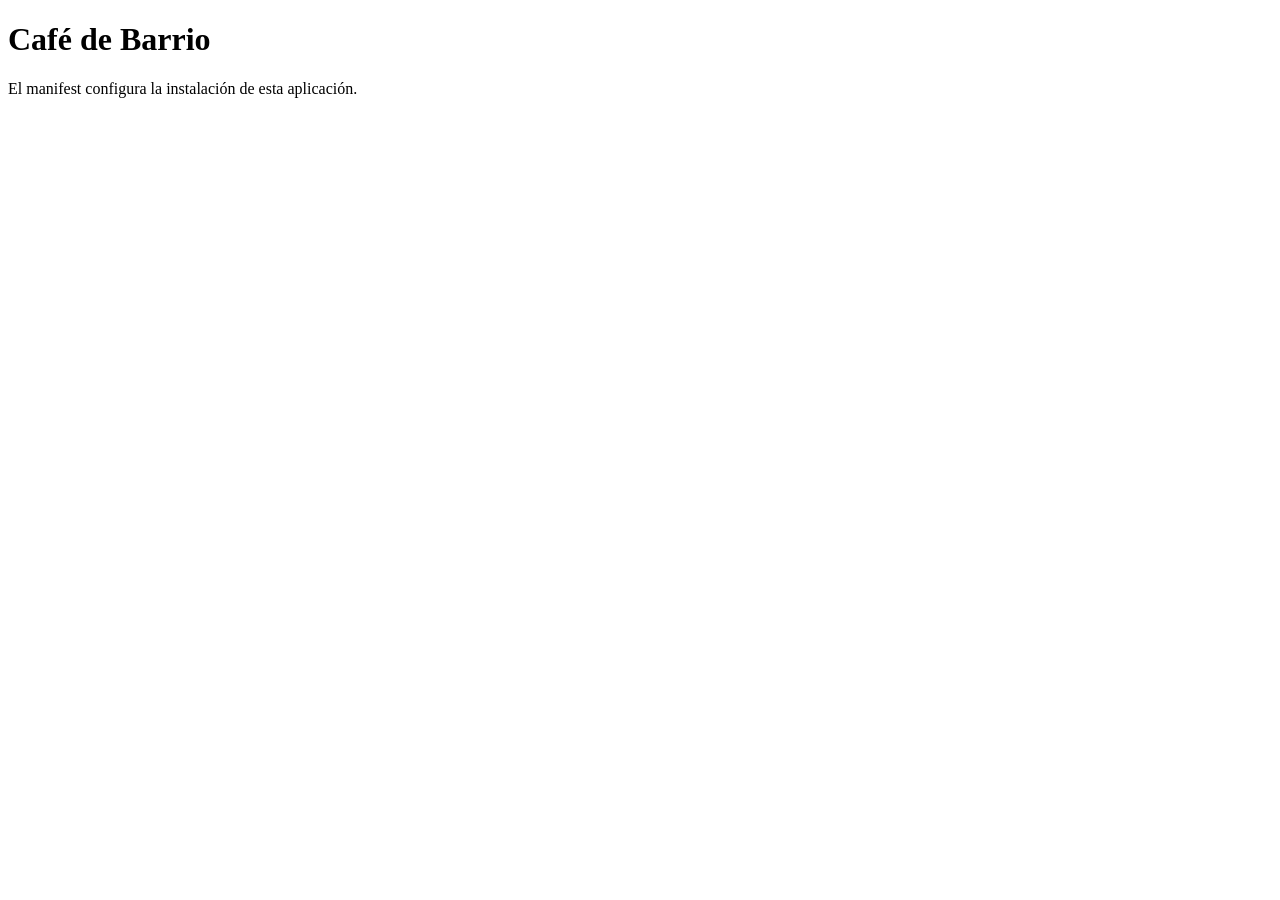
<file: ejercicios/ejercicio-1-manifest/index.html>
<!DOCTYPE html>
<html lang="es">
<head>
    <meta charset="utf-8">
    <meta name="viewport" content="width=device-width, initial-scale=1">
    <meta name="theme-color" content="#f8f5ef">
    <meta name="description" content="Pide café de especialidad en Café de Barrio.">
    <meta name="apple-mobile-web-app-capable" content="yes">
    <meta name="apple-mobile-web-app-title" content="Café Barrio">
    <link rel="manifest" href="./manifest.json">
    <link rel="icon" href="/icons/icon-192.png" type="image/png">
    <link rel="apple-touch-icon" href="/icons/icon-192.png">
    <title>Café de Barrio</title>
</head>
<body>
    <main>
        <h1>Café de Barrio</h1>
        <p>El manifest configura la instalación de esta aplicación.</p>
    </main>
</body>
</html>
</file>
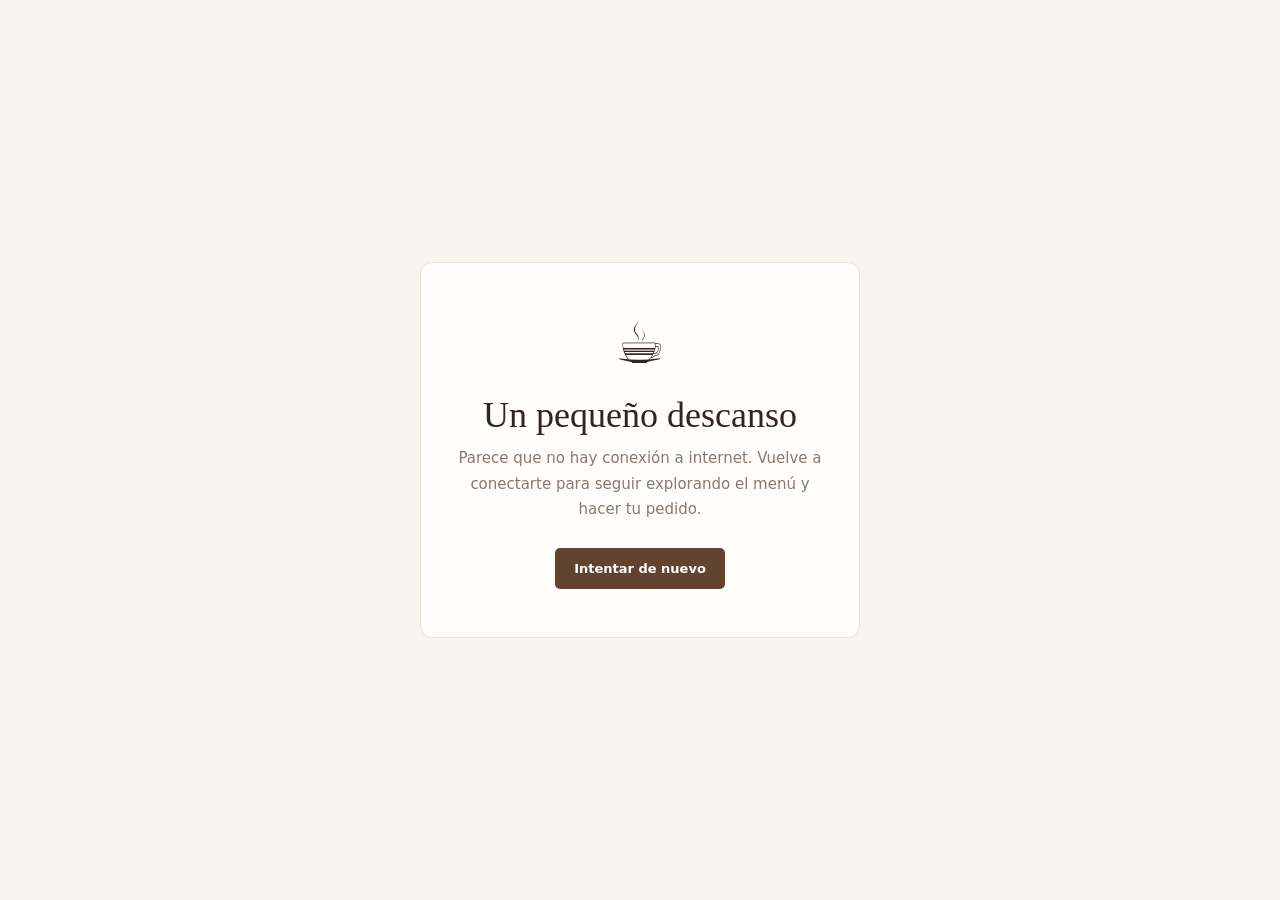
<file: public/offline.html>
<!DOCTYPE html>
<html lang="es">
<head>
    <meta charset="utf-8">
    <meta name="viewport" content="width=device-width, initial-scale=1">
    <meta name="theme-color" content="#f8f5ef">
    <title>Sin conexión — Café de Barrio</title>
    <style>
        *{box-sizing:border-box}body{min-height:100vh;display:grid;place-items:center;margin:0;padding:24px;background:#f8f5ef;color:#30251f;font-family:system-ui,sans-serif;text-align:center}.card{max-width:440px;padding:48px 34px;border:1px solid #eae3da;border-radius:12px;background:#fffdfa}.cup{font-size:56px}h1{margin:18px 0 10px;font-family:Georgia,serif;font-size:36px;font-weight:500}p{margin:0 0 25px;color:#88796e;font-size:15px;line-height:1.7}a{display:inline-block;padding:13px 19px;border-radius:5px;background:#62432f;color:white;font-size:13px;font-weight:700;text-decoration:none}
    </style>
</head>
<body>
    <main class="card">
        <div class="cup" aria-hidden="true">☕</div>
        <h1>Un pequeño descanso</h1>
        <p>Parece que no hay conexión a internet. Vuelve a conectarte para seguir explorando el menú y hacer tu pedido.</p>
        <a href="/">Intentar de nuevo</a>
    </main>
</body>
</html>
</file>
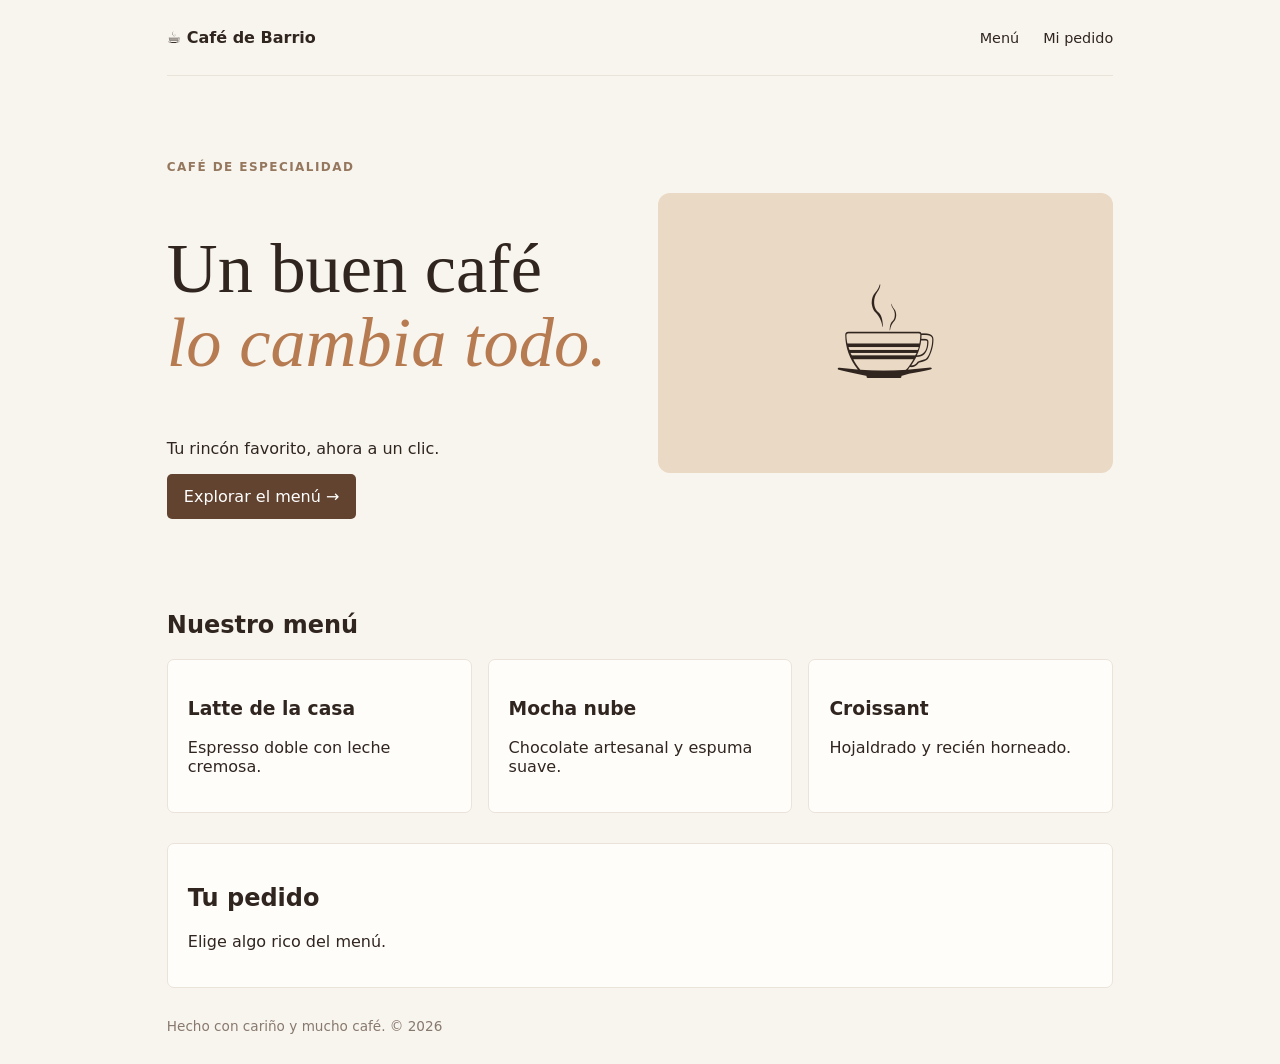
<file: ejercicios/ejercicio-2-app-shell/app-shell.html>
<!DOCTYPE html>
<html lang="es">
<head>
    <meta charset="utf-8">
    <meta name="viewport" content="width=device-width, initial-scale=1">
    <meta name="theme-color" content="#f8f5ef">
    <link rel="manifest" href="../../public/manifest.json">
    <link rel="stylesheet" href="./app-shell.css">
    <title>Café de Barrio — App Shell</title>
</head>
<body>
    <div class="app-shell">
        <header class="topbar">
            <a class="brand" href="#inicio">☕ Café de Barrio</a>
            <nav aria-label="Navegación principal">
                <a href="#menu">Menú</a>
                <a href="#pedido">Mi pedido</a>
            </nav>
        </header>
        <main id="inicio">
            <section class="hero">
                <div>
                    <p class="eyebrow">CAFÉ DE ESPECIALIDAD</p>
                    <h1>Un buen café<br><em>lo cambia todo.</em></h1>
                    <p>Tu rincón favorito, ahora a un clic.</p>
                    <a class="button" href="#menu">Explorar el menú →</a>
                </div>
                <div class="cup" role="img" aria-label="Taza de café caliente">☕</div>
            </section>
            <section id="menu">
                <h2>Nuestro menú</h2>
                <div class="menu-grid">
                    <article><h3>Latte de la casa</h3><p>Espresso doble con leche cremosa.</p></article>
                    <article><h3>Mocha nube</h3><p>Chocolate artesanal y espuma suave.</p></article>
                    <article><h3>Croissant</h3><p>Hojaldrado y recién horneado.</p></article>
                </div>
            </section>
            <section id="pedido" class="order"><h2>Tu pedido</h2><p>Elige algo rico del menú.</p></section>
        </main>
        <footer>Hecho con cariño y mucho café. © 2026</footer>
    </div>
</body>
</html>
</file>
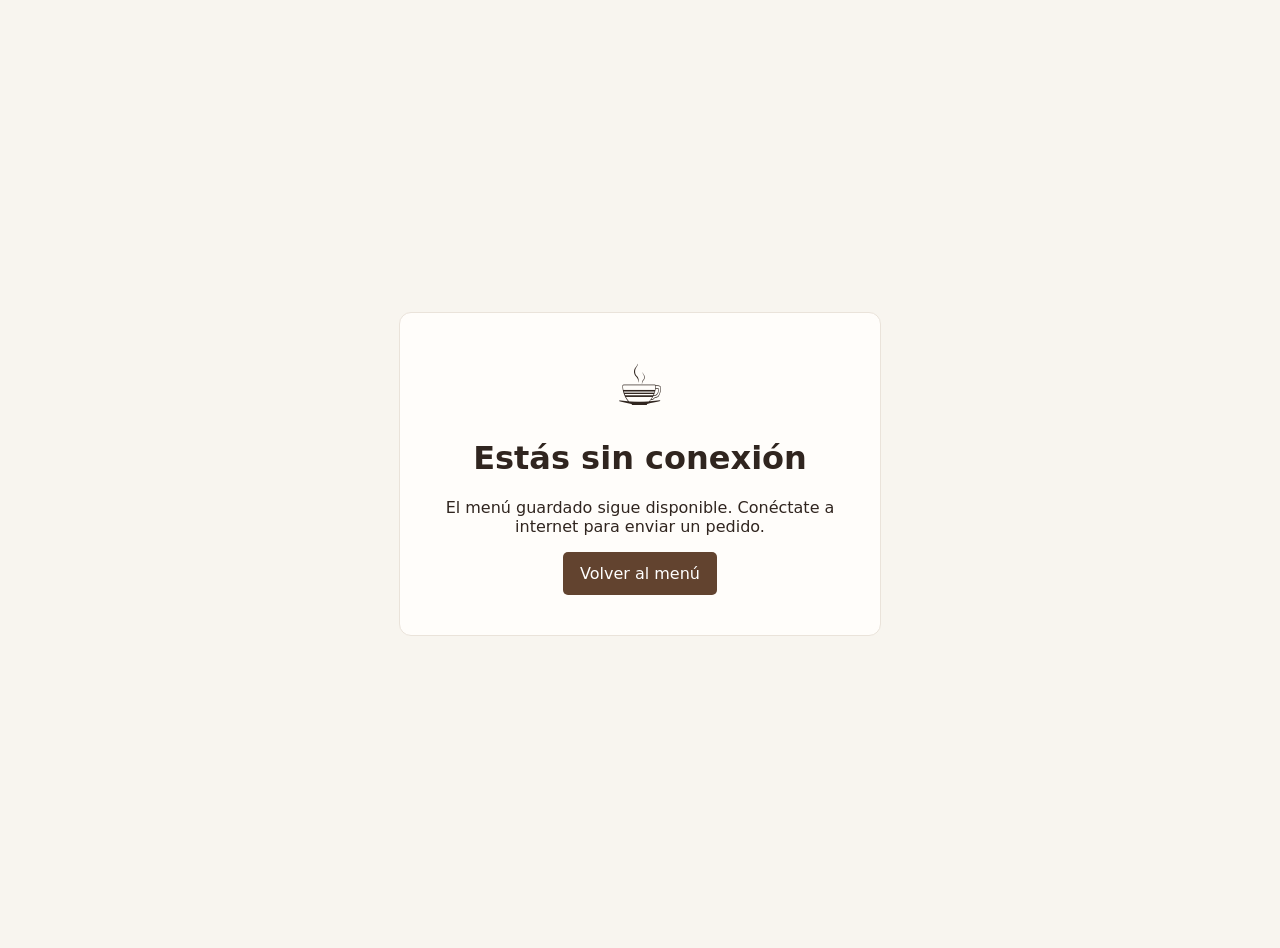
<file: ejercicios/ejercicio-5-offline/offline.html>
<!DOCTYPE html>
<html lang="es">
<head>
    <meta charset="utf-8">
    <meta name="viewport" content="width=device-width, initial-scale=1">
    <meta name="theme-color" content="#f8f5ef">
    <title>Sin conexión — Café de Barrio</title>
    <style>
        body { min-height: 100vh; display: grid; place-items: center; margin: 0; padding: 24px; background: #f8f5ef; color: #30251f; font-family: system-ui, sans-serif; text-align: center; }
        main { max-width: 420px; padding: 40px 30px; border: 1px solid #eae3da; border-radius: 12px; background: #fffdfa; }
        .cup { font-size: 3.5rem; }
        a { display: inline-block; padding: 12px 17px; border-radius: 5px; background: #62432f; color: white; text-decoration: none; }
    </style>
</head>
<body>
    <main>
        <div class="cup" aria-hidden="true">☕</div>
        <h1>Estás sin conexión</h1>
        <p>El menú guardado sigue disponible. Conéctate a internet para enviar un pedido.</p>
        <a href="/">Volver al menú</a>
    </main>
</body>
</html>
</file>
<file: ejercicios/ejercicio-2-app-shell/app-shell.css>
:root {
    color-scheme: light;
    font-family: system-ui, sans-serif;
    color: #30251f;
    background: #f8f5ef;
}

* { box-sizing: border-box; }
body { margin: 0; }
a { color: inherit; text-decoration: none; }
.app-shell { max-width: 1100px; margin: auto; padding: 0 6%; }
.topbar { min-height: 76px; display: flex; align-items: center; justify-content: space-between; border-bottom: 1px solid #eae3da; }
.brand { font-weight: 700; }
nav { display: flex; gap: 24px; font-size: .9rem; }
.hero { display: grid; grid-template-columns: 1fr 1fr; align-items: center; gap: 36px; padding: 72px 0; }
.eyebrow { color: #95775e; font-size: .75rem; font-weight: 700; letter-spacing: .12em; }
h1 { font-family: Georgia, serif; font-size: clamp(2.6rem, 6vw, 4.4rem); font-weight: 500; line-height: 1.05; }
h1 em { color: #b77b51; }
.button { display: inline-block; padding: 13px 17px; border-radius: 5px; background: #62432f; color: white; }
.cup { display: grid; min-height: 280px; place-items: center; border-radius: 12px; background: #ead9c4; font-size: 8rem; }
.menu-grid { display: grid; grid-template-columns: repeat(3, 1fr); gap: 16px; }
.menu-grid article, .order { padding: 20px; border: 1px solid #eae3da; border-radius: 7px; background: #fffdfa; }
.order { margin-top: 30px; }
footer { padding: 30px 0; color: #88796e; font-size: .85rem; }
@media (max-width: 650px) {
    .app-shell { padding: 0 20px; }
    .topbar { min-height: 64px; }
    nav { gap: 12px; }
    .hero { grid-template-columns: 1fr; padding: 44px 0; }
    .cup { min-height: 200px; }
    .menu-grid { grid-template-columns: 1fr; }
}
</file>
